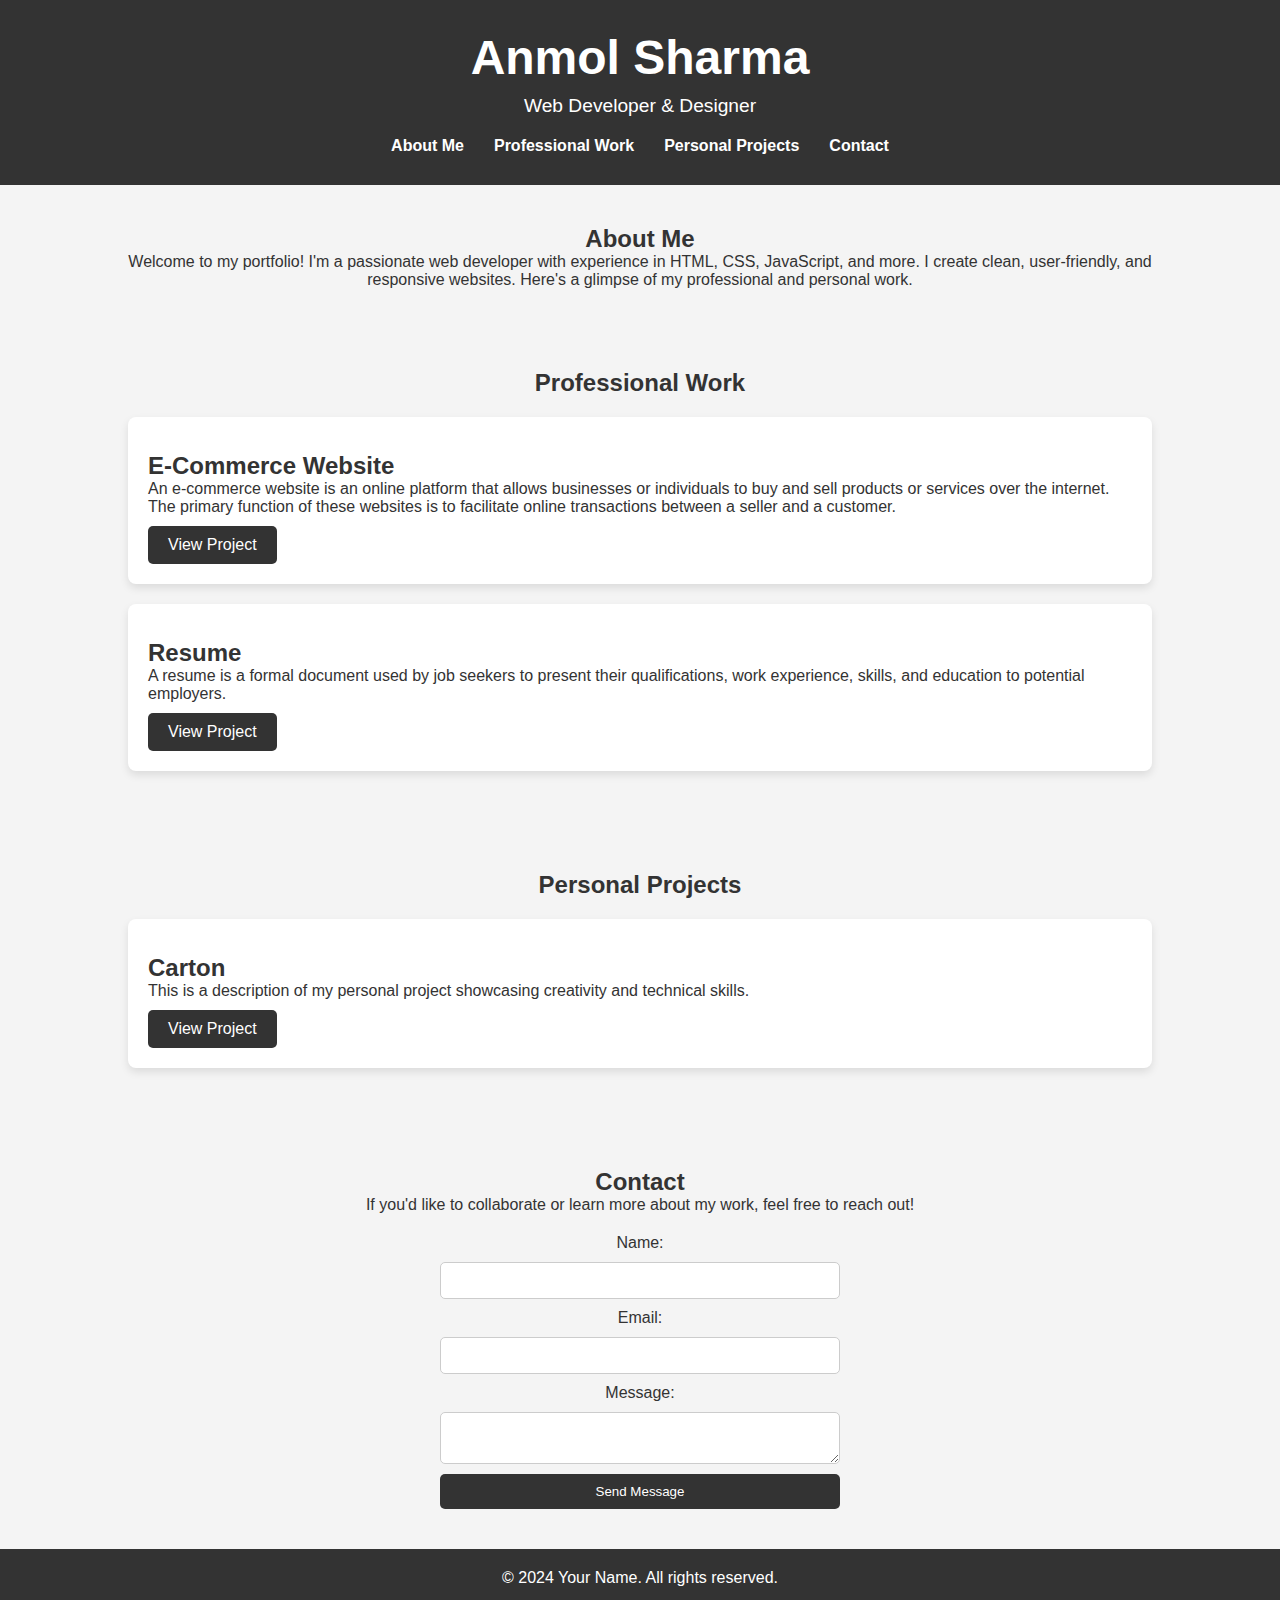
<file: pp.html>
<!DOCTYPE html>
<html lang="en">
<head>
    <meta charset="UTF-8">
    <meta name="viewport" content="width=device-width, initial-scale=1.0">
    <meta name="description" content="Personal Portfolio showcasing professional and personal projects.">
    <title>Your Name - Portfolio</title>
    <link rel="stylesheet" href="pp.css">
</head>
<body>
    <header>
        <h1>Anmol Sharma</h1>
        <p>Web Developer & Designer</p>
        <nav>
            <ul>
                <li><a href="#about">About Me</a></li>
                <li><a href="#professional">Professional Work</a></li>
                <li><a href="#personal">Personal Projects</a></li>
                <li><a href="#contact">Contact</a></li>
            </ul>
        </nav>
    </header>

    <section id="about">
        <h2>About Me</h2>
        <p>Welcome to my portfolio! I'm a passionate web developer with experience in HTML, CSS, JavaScript, and more. I create clean, user-friendly, and responsive websites. Here's a glimpse of my professional and personal work.</p>
    </section>

    <section id="professional">
        <h2>Professional Work</h2>
        <div class="project">
            <h3>E-Commerce Website</h3>
            <p>An e-commerce website is an online platform that allows businesses or individuals to buy and sell products or services over the internet. The primary function of these websites is to facilitate online transactions between a seller and a customer.</p>
            <a href="http://127.0.0.1:5500/Personal%20Project/index.html" target="_blank">View Project</a>
        </div>
        <div class="project">
            <h3>Resume</h3>
            <p>
                A resume is a formal document used by job seekers to present their qualifications, work experience, skills, and education to potential employers. </p>
            <a href="http://127.0.0.1:5500/Personal%20Project/personalproject.html" target="_blank">View Project</a>
        </div>
    </section>

    <section id="personal">
        <h2>Personal Projects</h2>
        <div class="project">
            <h3>Carton</h3>
            <p>This is a description of my personal project showcasing creativity and technical skills.</p>
            <a href="http://127.0.0.1:5500/Personal%20Project/index2.html" target="_blank">View Project</a>
        </div>
    </section>

    <section id="contact">
        <h2>Contact</h2>
        <p>If you'd like to collaborate or learn more about my work, feel free to reach out!</p>
        <form action="#" method="POST">
            <label for="name">Name:</label>
            <input type="text" id="name" name="name" required>
            <label for="email">Email:</label>
            <input type="email" id="email" name="email" required>
            <label for="message">Message:</label>
            <textarea id="message" name="message" required></textarea>
            <button type="submit">Send Message</button>
        </form>
    </section>

    <footer>
        <p>&copy; 2024 Your Name. All rights reserved.</p>
    </footer>

    <script src="pp.js"></script>
</body>
</html>
</file>
<file: pp.css>
/* Global Styles */
* {
    margin: 0;
    padding: 0;
    box-sizing: border-box;
}

body {
    font-family: 'Arial', sans-serif;
    background-color: #f4f4f4;
    color: #333;
}

header {
    background-color: #333;
    color: #fff;
    text-align: center;
    padding: 30px;
}

header h1 {
    font-size: 3rem;
    margin-bottom: 10px;
}

header p {
    font-size: 1.2rem;
}

nav ul {
    list-style: none;
    display: flex;
    justify-content: center;
    margin-top: 20px;
}

nav ul li {
    margin: 0 15px;
}

nav ul li a {
    color: #fff;
    text-decoration: none;
    font-weight: bold;
}

section {
    padding: 40px 10%;
    text-align: center;
}

.project {
    margin: 20px 0;
    background-color: #fff;
    padding: 20px;
    border-radius: 8px;
    box-shadow: 0 4px 8px rgba(0, 0, 0, 0.1);
    text-align: left;
}

.project img {
    width: 100%;
    height: auto;
    border-radius: 8px;
}

.project h3 {
    font-size: 1.5rem;
    margin-top: 15px;
}

.project a {
    display: inline-block;
    margin-top: 10px;
    padding: 10px 20px;
    background-color: #333;
    color: #fff;
    text-decoration: none;
    border-radius: 5px;
}

footer {
    background-color: #333;
    color: #fff;
    text-align: center;
    padding: 20px;
}

form {
    margin-top: 20px;
    display: flex;
    flex-direction: column;
    align-items: center;
}

form input, form textarea {
    width: 100%;
    max-width: 400px;
    padding: 10px;
    margin: 10px 0;
    border-radius: 5px;
    border: 1px solid #ccc;
}

form button {
    width: 100%;
    max-width: 400px;
    padding: 10px;
    background-color: #333;
    color: #fff;
    border: none;
    border-radius: 5px;
    cursor: pointer;
}

form button:hover {
    background-color: #555;
}
</file>
